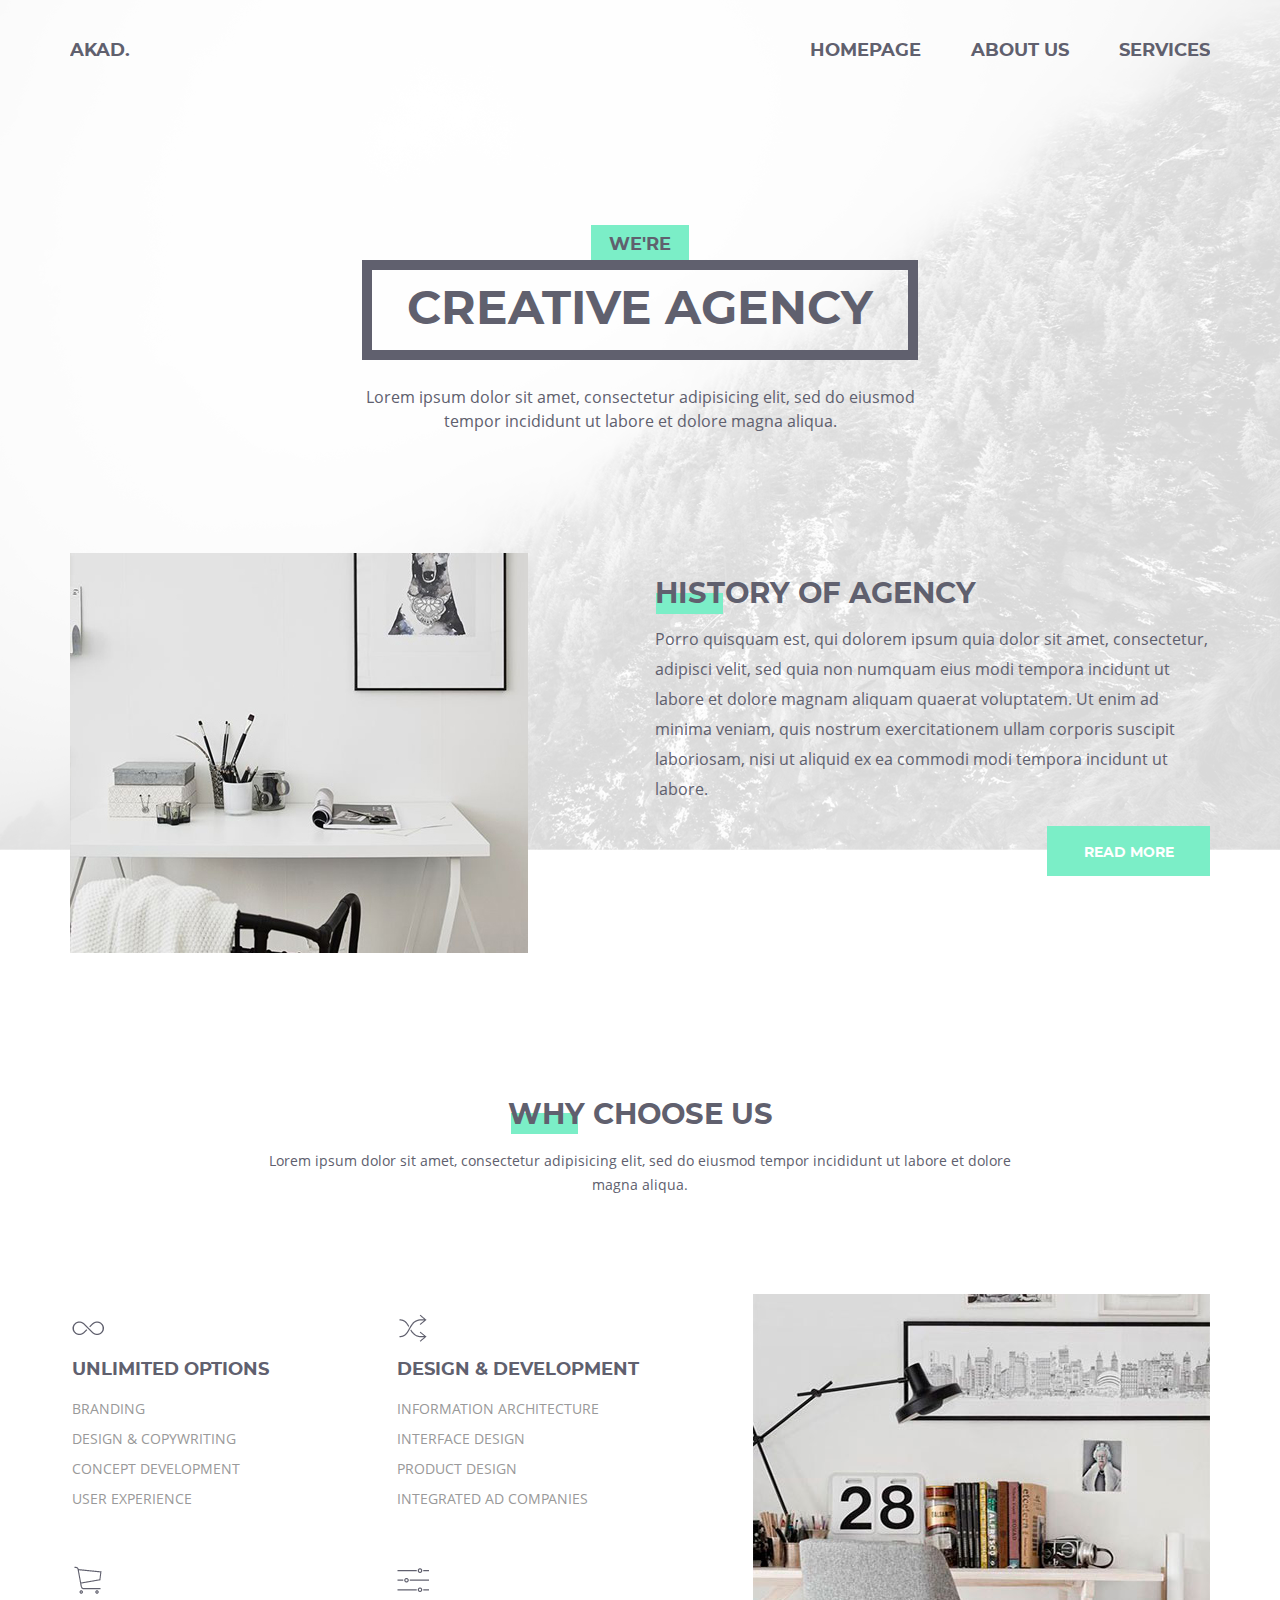
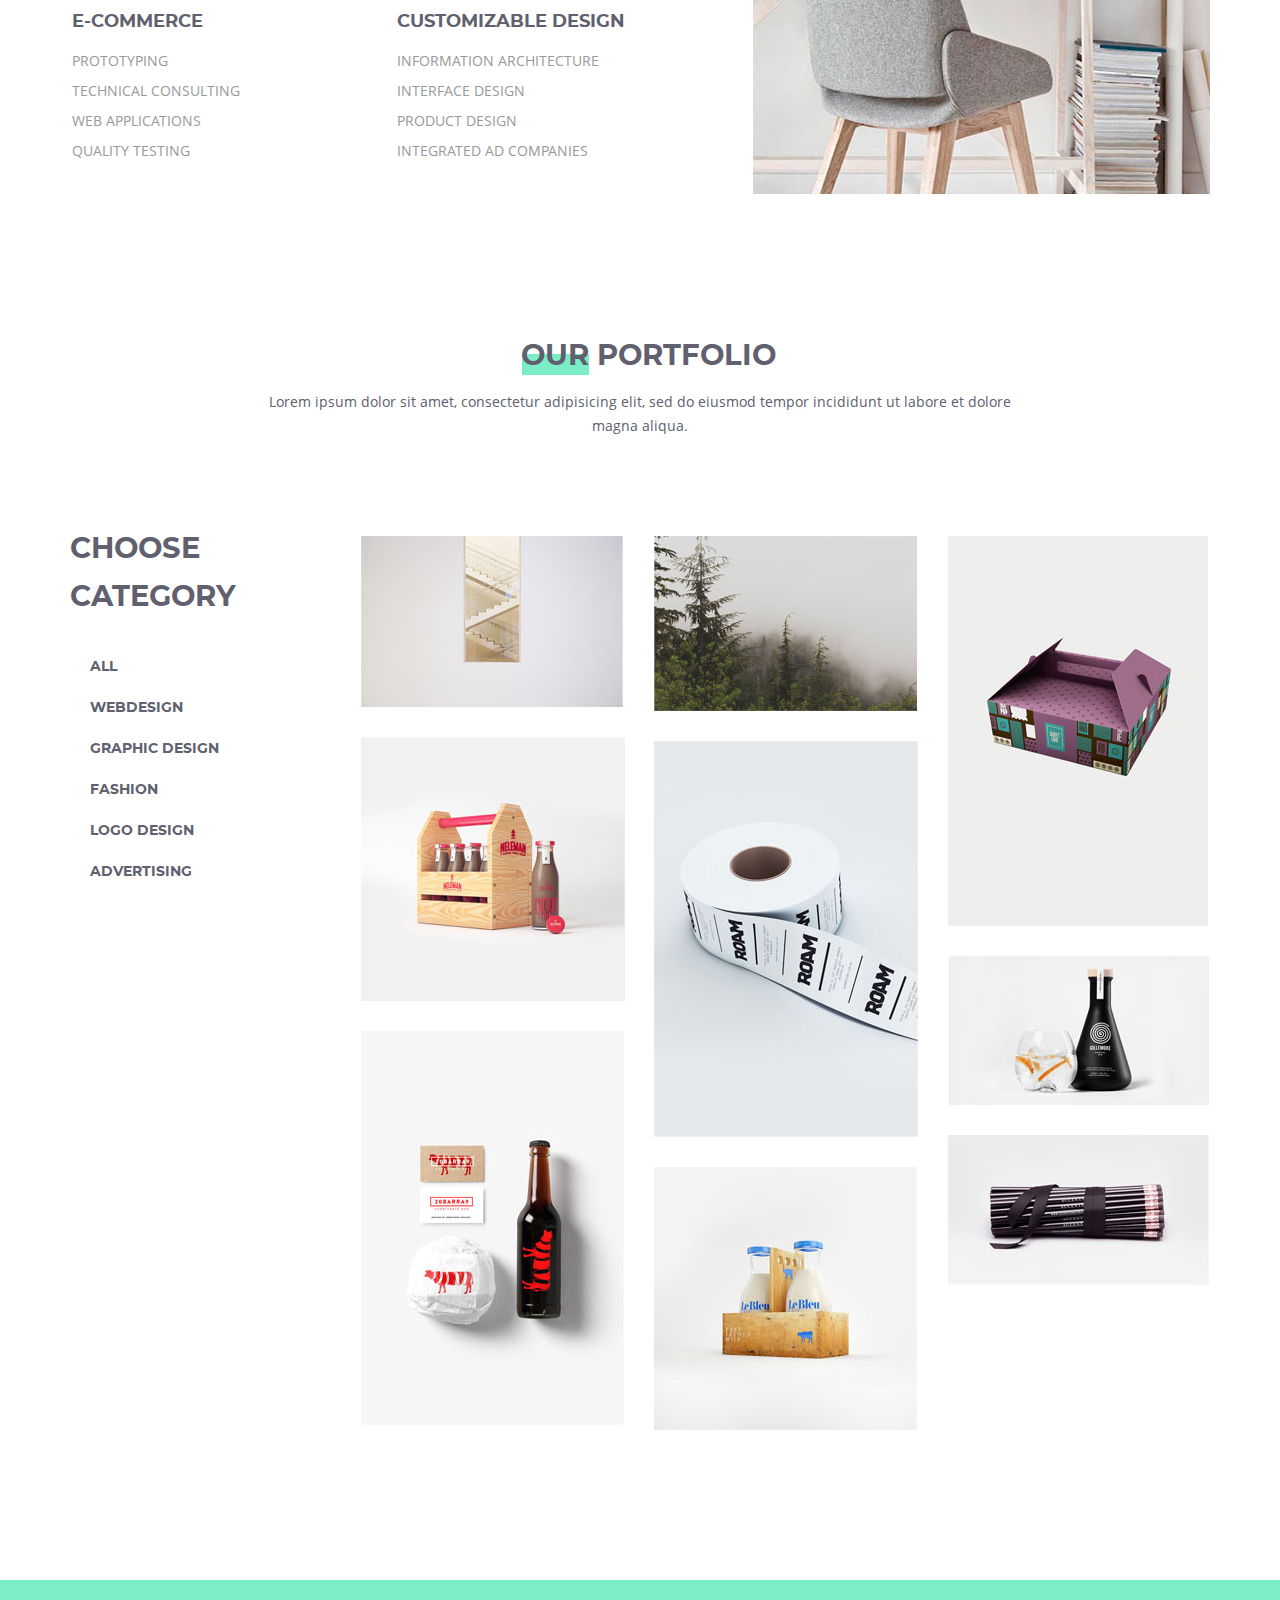
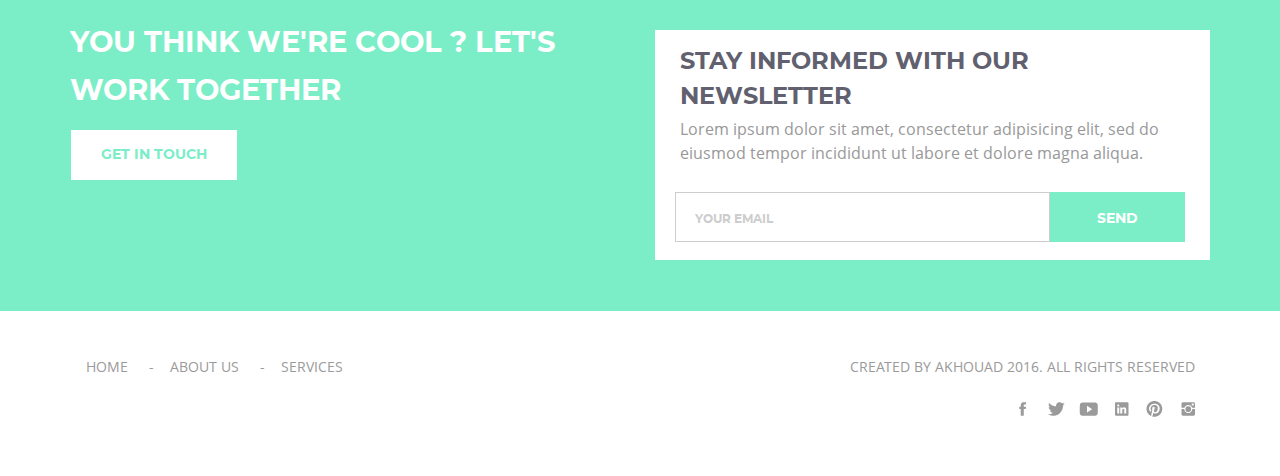
<file: index.html>
<!DOCTYPE html>

<html>
    <head>
        <title>Homepage</title>
        <meta charset="UTF-8">
        <meta name="viewport" content="width=device-width, initial-scale=1.0">
        <link type="text/css" rel="stylesheet" href="css/reset.css"/>
        <link type="text/css" rel="stylesheet" href="css/main.css"/>
    </head>

    <body>

        <!--Header-->
        <header>
            <div class="fixed_width_container">

                <div class="menu">
                    <a href="#">AKAD.</a>
                    <!-- Navigation -->
                    <nav>
                        <ul>
                            <li>
                                <a href="index.html">Homepage</a>
                            </li><!--
                            --><li>
                                <a href="about_us.html">About us</a>
                            </li><!--
                            --><li>
                                <a href="services.html">Services</a>
                            </li>
                        </ul>
                    </nav>
                </div>

                <div class="logo">
                    <p>We're<p>
                    <h1>Creative Agency</h1>
                    <p>Lorem ipsum dolor sit amet, consectetur adipisicing elit, 
                        sed do eiusmod tempor incididunt ut labore et dolore magna aliqua.</p>
                </div>

                <div class="history">
                    <img src="images/homepage_images/header_image.png" alt="Image"/>
                    <div>
                        <h2>History of agency</h2>
                        <p>Porro quisquam est, qui dolorem ipsum quia dolor sit amet, consectetur, 
                            adipisci velit, sed quia non numquam eius modi tempora incidunt ut labore et 
                            dolore magnam aliquam quaerat voluptatem. Ut enim ad minima veniam, quis nostrum 
                            exercitationem ullam corporis suscipit laboriosam, nisi ut aliquid ex ea commodi 
                            modi tempora incidunt ut labore.</p>
                        <a href="#" class="button">Read more</a>
                    </div>
                </div>
            </div>
        </header>

        <!--Main-->
        <main>
            <div class="information">
                <div class="fixed_width_container">
                    <div class="title">
                        <h2>Why choose us</h2>
                        <p>Lorem ipsum dolor sit amet, consectetur adipisicing elit, 
                            sed do eiusmod tempor incididunt ut labore et dolore magna aliqua.</p>
                    </div>

                    <div class="columns">
                        <div class="col1">
                            <div class="block1">
                                <img src="images/homepage_images/img1.png" alt="icon1"/>
                                <h3>unlimited options</h3>
                                <ul>
                                    <li>
                                        <a href="#">Branding</a>
                                    </li><!--
                                    --><li>
                                        <a href="#">Design & Copywriting</a>
                                    </li><!--
                                    --><li>
                                        <a href="#">Concept development</a>
                                    </li><!--
                                    --><li>
                                        <a href="#">User Experience</a>
                                    </li>
                                </ul>
                            </div>
                            <div class="block2">
                                <img src="images/homepage_images/img2.png" alt="icon2"/>
                                <h3>e-commerce</h3>
                                <ul>
                                    <li>
                                        <a href="#">Prototyping</a>
                                    </li><!--
                                    --><li>
                                        <a href="#">Technical Consulting</a>
                                    </li><!--
                                    --><li>
                                        <a href="#">Web applications</a>
                                    </li><!--
                                    --><li>
                                        <a href="#">Quality testing</a>
                                    </li>
                                </ul>
                            </div>
                        </div>

                        <div class="col2">
                            <div class="block3">
                                <img src="images/homepage_images/img3.png" alt="icon3"/>
                                <h3>DESIGN & DEVELOPMENT</h3>
                                <ul>
                                    <li>
                                        <a href="#">Information architecture</a>
                                    </li><!--
                                    --><li>
                                        <a href="#">Interface design</a>
                                    </li><!--
                                    --><li>
                                        <a href="#">Product Design</a>
                                    </li><!--
                                    --><li>
                                        <a href="#">Integrated ad Companies</a>
                                    </li>
                                </ul>
                            </div>
                            <div class="block4">
                                <img src="images/homepage_images/img4.png" alt="icon4"/>
                                <h3>CUSTOMIZABLE DESIGN</h3>
                                <ul>
                                    <li>
                                        <a href="#">Information architecture</a>
                                    </li><!--
                                    --><li>
                                        <a href="#">Interface design</a>
                                    </li><!--
                                    --><li>
                                        <a href="#">Product Design</a>
                                    </li><!--
                                    --><li>
                                        <a href="#">Integrated ad Companies</a>
                                    </li>
                                </ul>
                            </div>
                        </div>

                        <div class="col3">
                            <img src="images/homepage_images/image1.jpg" alt="Image 1"/>
                        </div>
                    </div>
                </div>
            </div>

            <div class="portfolio">
                <div class="fixed_width_container">
                    <div class="title">
                        <h2>our portfolio</h2>
                        <p>Lorem ipsum dolor sit amet, consectetur adipisicing elit, 
                            sed do eiusmod tempor incididunt ut labore et dolore magna aliqua.</p>
                    </div>
                    <div class="columns">
                        <div class="col1">
                            <h2>choose category</h2>
                            <ul>
                                <li>
                                    <a href="#">All</a>
                                </li><!--
                                --><li>
                                    <a href="#">webdesign</a>
                                </li><!--
                                --><li>
                                    <a href="#">graphic design</a>
                                </li><!--
                                --><li>
                                    <a href="#">fashion</a>
                                </li><!--
                                --><li>
                                    <a href="#">logo design</a>
                                </li><!--
                                --><li>
                                    <a href="#">advertising</a>
                                </li>
                            </ul>
                        </div>
                        <div class="col2">
                            <img src="images/homepage_images/portfolio_img1.jpg" alt="Portfolio_image1"/>
                            <img src="images/homepage_images/portfolio_img2.jpg" alt="Portfolio_image2"/>
                            <img src="images/homepage_images/portfolio_img3.jpg" alt="Portfolio_image3"/>
                        </div>
                        <div class="col3">
                            <img src="images/homepage_images/portfolio_img4.jpg" alt="Portfolio_image4"/>
                            <img src="images/homepage_images/portfolio_img5.jpg" alt="Portfolio_image5"/>
                            <img src="images/homepage_images/portfolio_img6.jpg" alt="Portfolio_image6"/>
                        </div>
                        <div class="col4">
                            <img src="images/homepage_images/portfolio_img7.jpg" alt="Portfolio_image7"/>
                            <img src="images/homepage_images/portfolio_img8.jpg" alt="Portfolio_image8"/>
                            <img src="images/homepage_images/portfolio_img9.jpg" alt="Portfolio_image9"/>
                        </div>
                    </div>
                </div>
            </div>

            <div class="subscription">
                <div class="fixed_width_container">
                    <div class="columns">
                        <div class="col1">
                            <h2>YOU THINK WE'RE COOL ? LET'S WORK TOGETHER</h2>
                            <a href="#">get in touch</a>
                        </div>

                        <div class="col2">
                            <div class="subscription_field">
                                <h3>STAY INFORMED WITH OUR NEWSLETTER</h3>
                                <p>Lorem ipsum dolor sit amet, consectetur
                                    adipisicing elit, sed do eiusmod tempor incididunt ut labore et dolore magna aliqua.</p>

                                <form>
                                    <input type="email" name="email" id="email" class="email" placeholder="YOUR EMAIL"/>
                                    <input type="submit" name="submit" id="submit" class="submit" value="SEND"/>
                                </form>
                            </div>
                        </div>
                    </div>
                </div>
            </div>
        </main>

        <footer>
            <div class="fixed_width_container">
                <div class="columns">
                    <div class="col1">
                        <ul>
                            <li>
                                <a href="index.html">Home</a>
                            </li><!--
                            --><li>-</li><!--
                            --><li>
                                <a href="about_us.html">About us</a>
                            </li><!--
                            --><li>-</li><!--
                            --><li>
                                <a href="services.html">Services</a>
                            </li>
                        </ul>
                    </div>

                    <div class="col2">
                        <p>Created by akhouad 2016. All Rights Reserved</p>

                        <ul>
                            <li>
                                <a href="#" class="facebook"><!-- --></a>
                            </li><!--
                            --><li>
                                <a href="#" class="twitter"><!-- --></a>
                            </li><!--
                            --><li>
                                <a href="#" class="youtube"><!-- --></a>
                            </li><!--
                            --><li>
                                <a href="#" class="linkedin"><!-- --></a>
                            </li><!--
                            --><li>
                                <a href="#" class="pinterest"><!-- --></a>
                            </li><!--
                            --><li>
                                <a href="#" class="instagram"><!-- --></a>
                            </li>                            
                        </ul>
                    </div>
                </div>
            </div>
        </footer>
    </body>
</html>
</file>
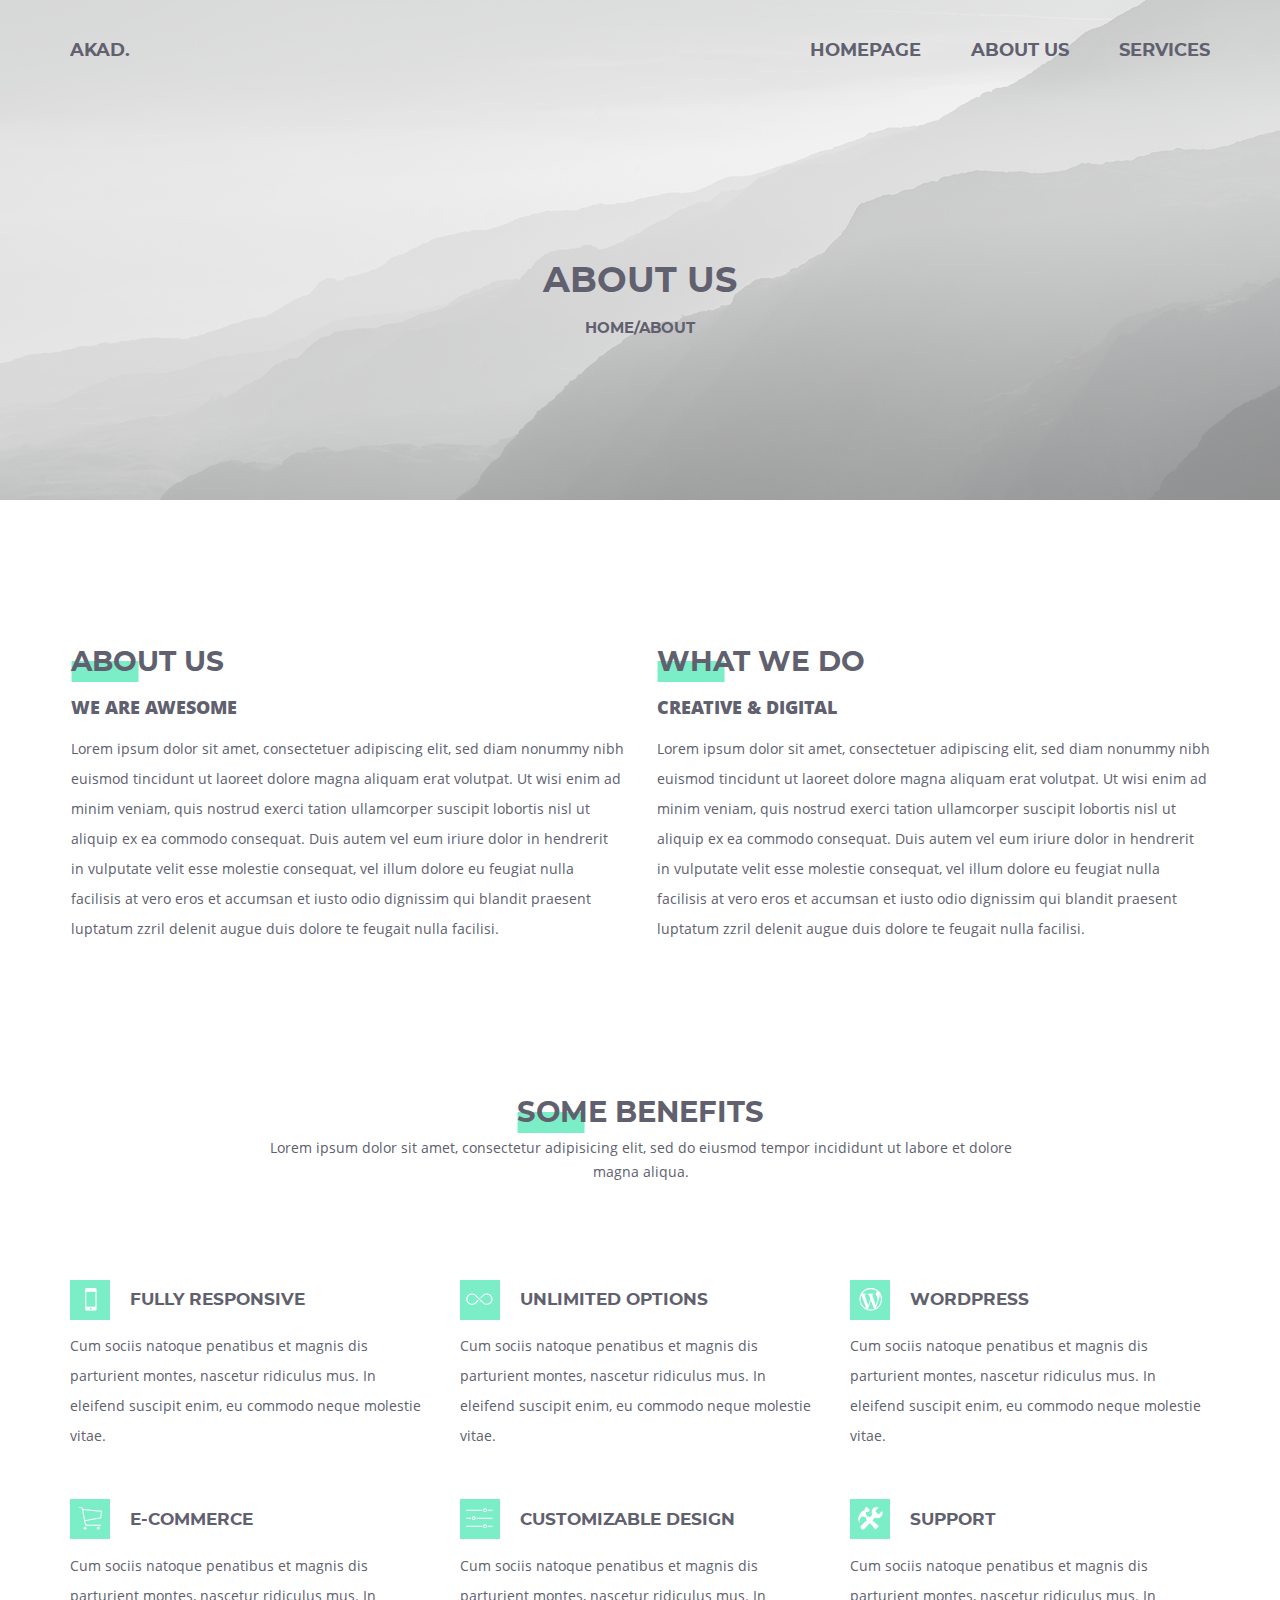
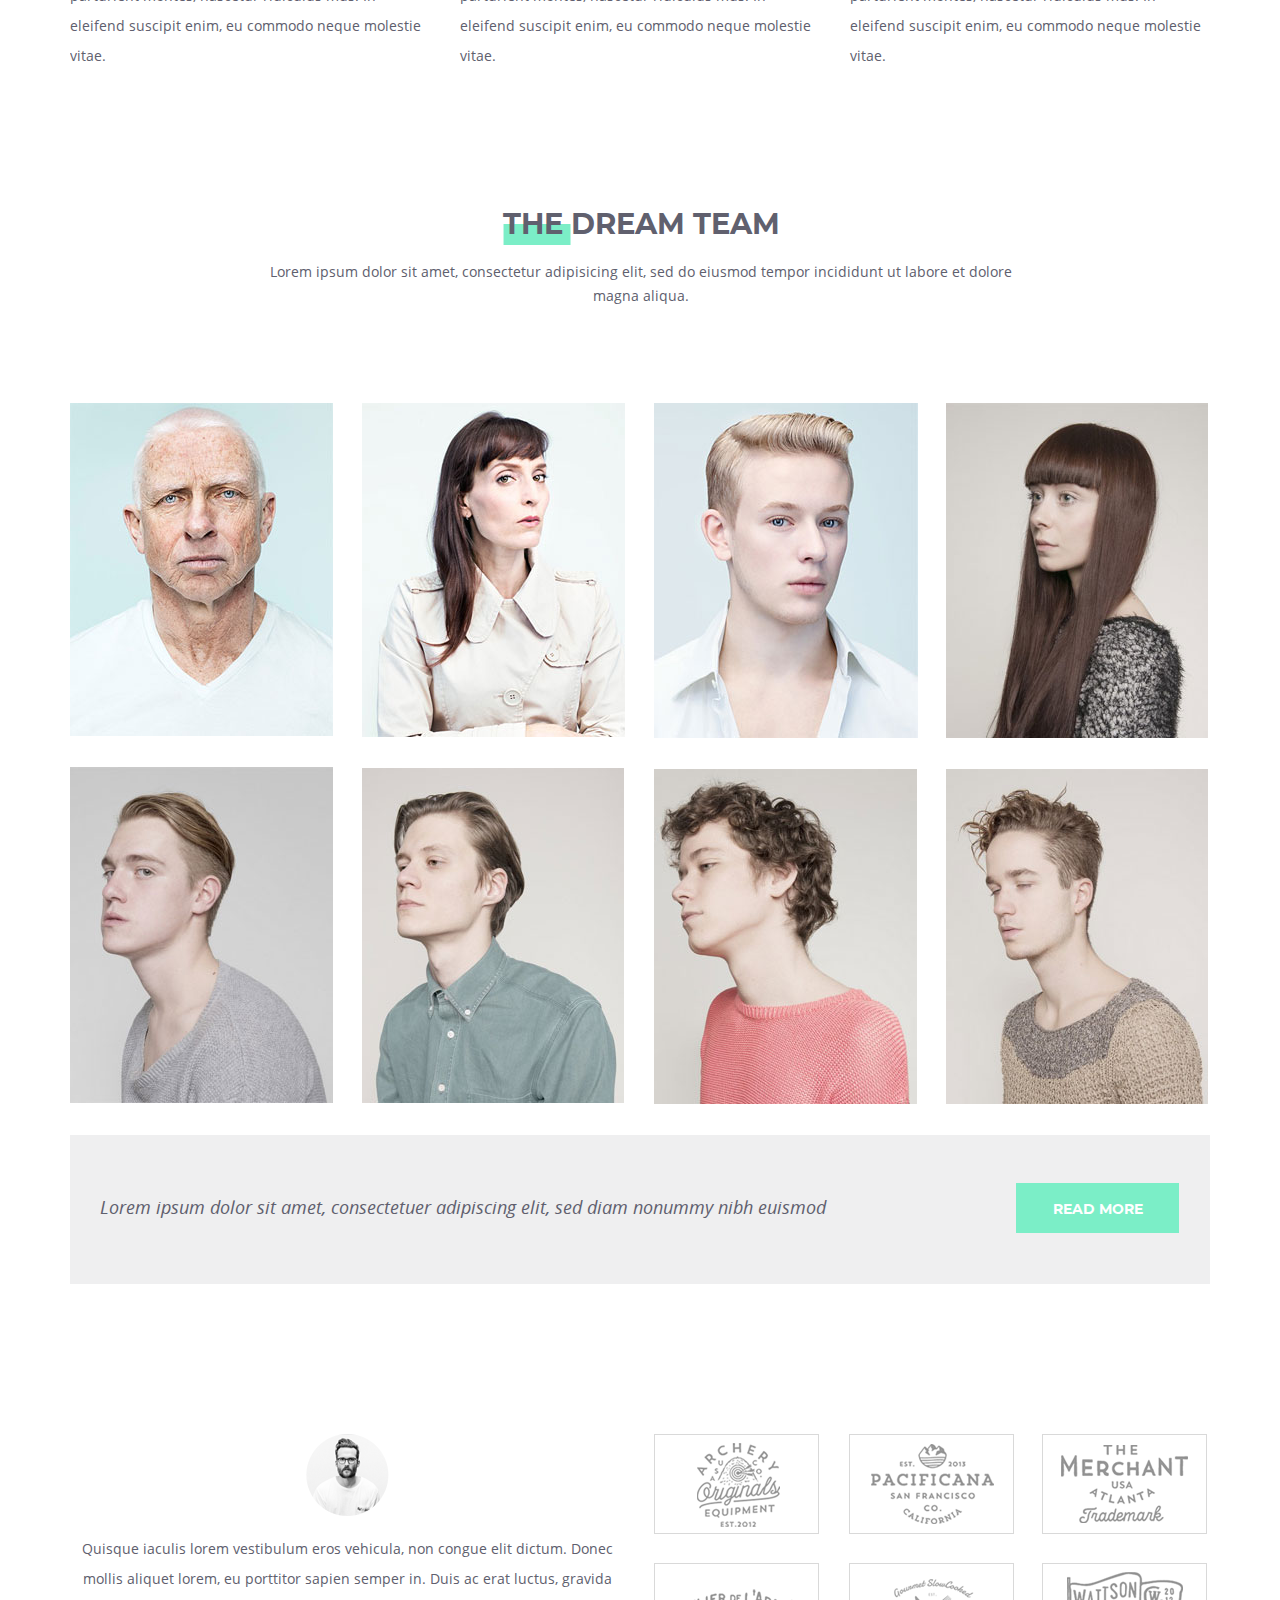
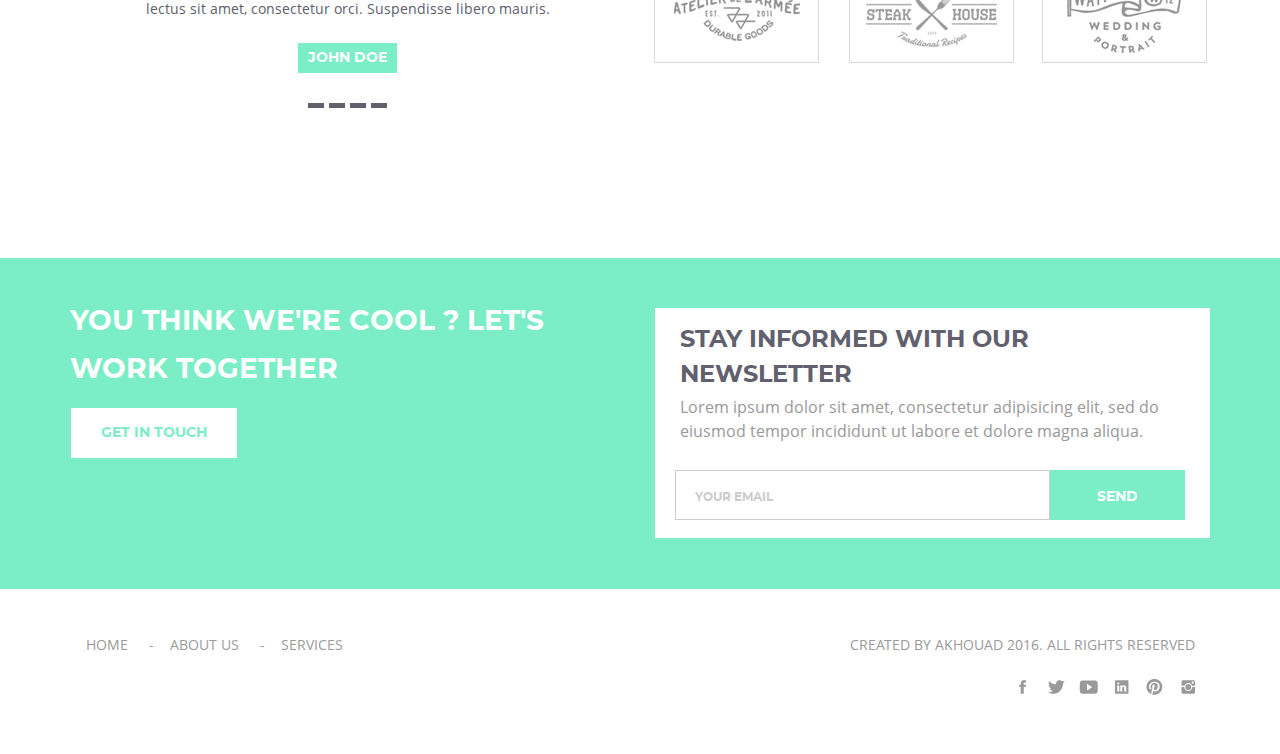
<file: about_us.html>
<!DOCTYPE html>

<html>
    <head>
        <title>About us</title>
        <meta charset="UTF-8">
        <meta name="viewport" content="width=device-width, initial-scale=1.0">
        <link type="text/css" rel="stylesheet" href="css/reset.css"/>
         <link type="text/css" rel="stylesheet" href="css/main.css"/>
        <link type="text/css" rel="stylesheet" href="css/about_us.css"/>
    </head>
    <body>
        <header>
            <div class="fixed_width_container">
                <div class="menu">
                    <a href="#">AKAD.</a>
                    <!-- Navigation -->
                    <nav>
                        <ul>
                            <li>
                                <a href="index.html">Homepage</a>
                            </li><!--
                            --><li>
                                <a href="about_us.html">About us</a>
                            </li><!--
                            --><li>
                                <a href="services.html">Services</a>
                            </li>
                        </ul>
                    </nav>
                </div>

                <div class="title">
                    <h1>About us</h1>
                    <p>Home/about</p>
                </div>
            </div>
        </header>

        <main>
            <div class="about">
                <div class="fixed_width_container">
                    <div class="columns">
                        <div class="col1">
                            <h2>about us</h2>
                            <h3>We are awesome</h3>
                            <p>Lorem ipsum dolor sit amet, consectetuer adipiscing elit, sed diam
                                nonummy nibh euismod tincidunt ut laoreet dolore magna aliquam erat
                                volutpat. Ut wisi enim ad minim veniam, quis nostrud exerci tation
                                ullamcorper suscipit lobortis nisl ut aliquip ex ea commodo consequat.
                                Duis autem vel eum iriure dolor in hendrerit in vulputate velit esse
                                molestie consequat, vel illum dolore eu feugiat nulla facilisis at
                                vero eros et accumsan et iusto odio dignissim qui blandit praesent
                                luptatum zzril delenit augue duis dolore te feugait nulla facilisi.</p>
                        </div>

                        <div class="col2">
                            <h2>What We Do</h2>
                            <h3>Creative & Digital</h3>
                            <p>Lorem ipsum dolor sit amet, consectetuer adipiscing elit, sed diam
                                nonummy nibh euismod tincidunt ut laoreet dolore magna aliquam erat
                                volutpat. Ut wisi enim ad minim veniam, quis nostrud exerci tation
                                ullamcorper suscipit lobortis nisl ut aliquip ex ea commodo consequat.
                                Duis autem vel eum iriure dolor in hendrerit in vulputate velit esse
                                molestie consequat, vel illum dolore eu feugiat nulla facilisis at
                                vero eros et accumsan et iusto odio dignissim qui blandit praesent
                                luptatum zzril delenit augue duis dolore te feugait nulla facilisi.</p>
                        </div>
                    </div>
                </div>
            </div>

            <div class="benefits">
                <div class="fixed_width_container">
                    <div class="title">
                        <h2>some benefits</h2>
                        <p>Lorem ipsum dolor sit amet, consectetur adipisicing elit, sed do eiusmod
                            tempor incididunt ut labore et dolore magna aliqua.</p>
                    </div>
                    <div class="columns">
                        <div class="col1">
                            <div class="block1">
                                <div class="name">
                                    <img src="images/about_images/block1_icon.png" alt="Icon 1"/>
                                    <h4>FULLY RESPONSIVE</h4>
                                </div>
                                <p>Cum sociis natoque penatibus et magnis dis parturient montes,
                                    nascetur ridiculus mus. In eleifend suscipit enim, eu commodo
                                    neque molestie vitae.</p>
                            </div>
                            <div class="block2">
                                <div class="name">
                                    <img src="images/about_images/block2_icon.png" alt="Icon 2"/>
                                    <h4>e-commerce </h4>
                                </div>
                                <p>Cum sociis natoque penatibus et magnis dis parturient montes,
                                    nascetur ridiculus mus. In eleifend suscipit enim, eu commodo
                                    neque molestie vitae.</p>
                            </div>
                        </div>
                        <div class="col2">
                            <div class="block3">
                                <div class="name">
                                    <img src="images/about_images/block3_icon.png" alt="Icon 3"/>
                                    <h4>UNLIMITED OPTIONS</h4>
                                </div>
                                <p>Cum sociis natoque penatibus et magnis dis parturient montes,
                                    nascetur ridiculus mus. In eleifend suscipit enim, eu commodo
                                    neque molestie vitae.</p>
                            </div>
                            <div class="block4">
                                <div class="name">
                                    <img src="images/about_images/block4_icon.png" alt="Icon 4"/>
                                    <h4>CUSTOMIZABLE DESIGN</h4>
                                </div>
                                <p>Cum sociis natoque penatibus et magnis dis parturient montes,
                                    nascetur ridiculus mus. In eleifend suscipit enim, eu commodo
                                    neque molestie vitae.</p>
                            </div>
                        </div>
                        <div class="col3">
                            <div class="block5">
                                <div class="name">
                                    <img src="images/about_images/block5_icon.png" alt="Icon 5"/>
                                    <h4>WORDPRESS</h4>
                                </div>
                                <p>Cum sociis natoque penatibus et magnis dis parturient montes,
                                    nascetur ridiculus mus. In eleifend suscipit enim, eu commodo
                                    neque molestie vitae.</p>
                            </div>
                            <div class="block6">
                                <div class="name">
                                    <img src="images/about_images/block6_icon.png" alt="Icon 6"/>
                                    <h4>SUPPORT</h4>
                                </div>
                                <p>Cum sociis natoque penatibus et magnis dis parturient montes,
                                    nascetur ridiculus mus. In eleifend suscipit enim, eu commodo
                                    neque molestie vitae.</p>
                            </div>
                        </div>
                    </div>
                </div>
            </div>

            <div class="team">
                <div class="fixed_width_container">
                    <div class="title">
                        <h2>THE DREAM TEAM</h2>
                        <p>Lorem ipsum dolor sit amet, consectetur adipisicing elit,
                            sed do eiusmod tempor incididunt ut labore et dolore magna aliqua.</p>
                    </div>

                    <div class="columns">
                        <div>
                            <img src="images/about_images/photo1.jpg" alt="Photo 1"/>
                            <img src="images/about_images/photo2.jpg" alt="Photo 2"/>
                        </div>
                        <div>
                            <img src="images/about_images/photo3.jpg" alt="Photo 3"/>
                            <img src="images/about_images/photo4.jpg" alt="Photo 4"/>                            
                        </div>
                        <div>
                            <img src="images/about_images/photo5.jpg" alt="Photo 5"/>
                            <img src="images/about_images/photo6.jpg" alt="Photo 6"/>

                        </div>
                        <div>
                            <img src="images/about_images/photo7.jpg" alt="Photo 7"/>
                            <img src="images/about_images/photo8.jpg" alt="Photo 8"/>
                        </div>
                    </div>

                    <div class="line">
                        <p>Lorem ipsum dolor sit amet, consectetuer adipiscing elit, sed diam nonummy nibh
                            euismod</p>
                        <a href="#" class="button">read more</a>
                    </div>
                </div>
            </div>

            <div class="comments">
                <div class="fixed_width_container">
                    <div class="columns">
                        <div class="col1">
                            <img src="images/about_images/person_icon.png" alt="Person 1"/>
                            <p>Quisque iaculis lorem vestibulum eros vehicula, non congue elit dictum.
                                Donec mollis aliquet lorem, eu porttitor sapien semper in. Duis ac erat
                                luctus, gravida lectus sit amet, consectetur orci. Suspendisse libero
                                mauris.</p>
                            <a href="#" class="button">john doe</a>

                            <ul>
                                <li>
                                    <a href="#"><!-- --></a>
                                </li><!--
                                --><li>
                                    <a href="#"><!-- --></a>
                                </li><!--
                                --><li>
                                    <a href="#"><!-- --></a>
                                </li><!--
                                --><li>
                                    <a href="#"><!-- --></a>
                                </li>
                            </ul>
                        </div>
                        <div class="col2">
                            <div class="columns1">
                                <div class="col1">
                                    <a href="#"><img src="images/about_images/about_logo1.png" alt="Logo1"/></a>
                                    <a href="#"><img src="images/about_images/about_logo2.png" alt="Logo2"/></a>
                                </div>
                                <div class="col2">
                                    <a href="#"><img src="images/about_images/about_logo3.png" alt="Logo3"/></a>
                                    <a href="#"><img src="images/about_images/about_logo4.png" alt="Logo4"/></a>
                                </div>
                                <div class="col3">
                                    <a href="#"><img src="images/about_images/about_logo5.png" alt="Logo5"/></a>
                                    <a href="#"><img src="images/about_images/about_logo6.png" alt="Logo6"/></a>
                                </div>
                            </div>
                        </div>
                    </div>
                </div>
            </div>


            <div class="subscription">
                <div class="fixed_width_container">
                    <div class="columns">
                        <div class="col1">
                            <h2>YOU THINK WE'RE COOL ? LET'S WORK TOGETHER</h2>
                            <a href="#">get in touch</a>
                        </div>

                        <div class="col2">
                            <div class="subscription_field">
                                <h3>STAY INFORMED WITH OUR NEWSLETTER</h3>
                                <p>Lorem ipsum dolor sit amet, consectetur
                                    adipisicing elit, sed do eiusmod tempor incididunt ut labore et dolore magna aliqua.</p>

                                <form>
                                    <input type="email" name="email" id="email" class="email" placeholder="YOUR EMAIL"/>
                                    <input type="submit" name="submit" id="submit" class="submit" value="SEND"/>
                                </form>
                            </div>
                        </div>
                    </div>
                </div>
            </div>
        </main>

        <footer>
            <div class="fixed_width_container">
                <div class="columns">
                    <div class="col1">
                        <ul>
                            <li>
                                <a href="index.html">Home</a>
                            </li><!--
                            --><li>-</li><!--
                            --><li>
                                <a href="about_us.html">About us</a>
                            </li><!--
                            --><li>-</li><!--
                            --><li>
                                <a href="services.html">Services</a>
                            </li>
                        </ul>
                    </div>

                    <div class="col2">
                        <p>Created by akhouad 2016. All Rights Reserved</p>

                        <ul>
                            <li>
                                <a href="#" class="facebook"><!-- --></a>
                            </li><!--
                            --><li>
                                <a href="#" class="twitter"><!-- --></a>
                            </li><!--
                            --><li>
                                <a href="#" class="youtube"><!-- --></a>
                            </li><!--
                            --><li>
                                <a href="#" class="linkedin"><!-- --></a>
                            </li><!--
                            --><li>
                                <a href="#" class="pinterest"><!-- --></a>
                            </li><!--
                            --><li>
                                <a href="#" class="instagram"><!-- --></a>
                            </li>                            
                        </ul>
                    </div>
                </div>
            </div>
        </footer>
    </body>
</html>
</file>
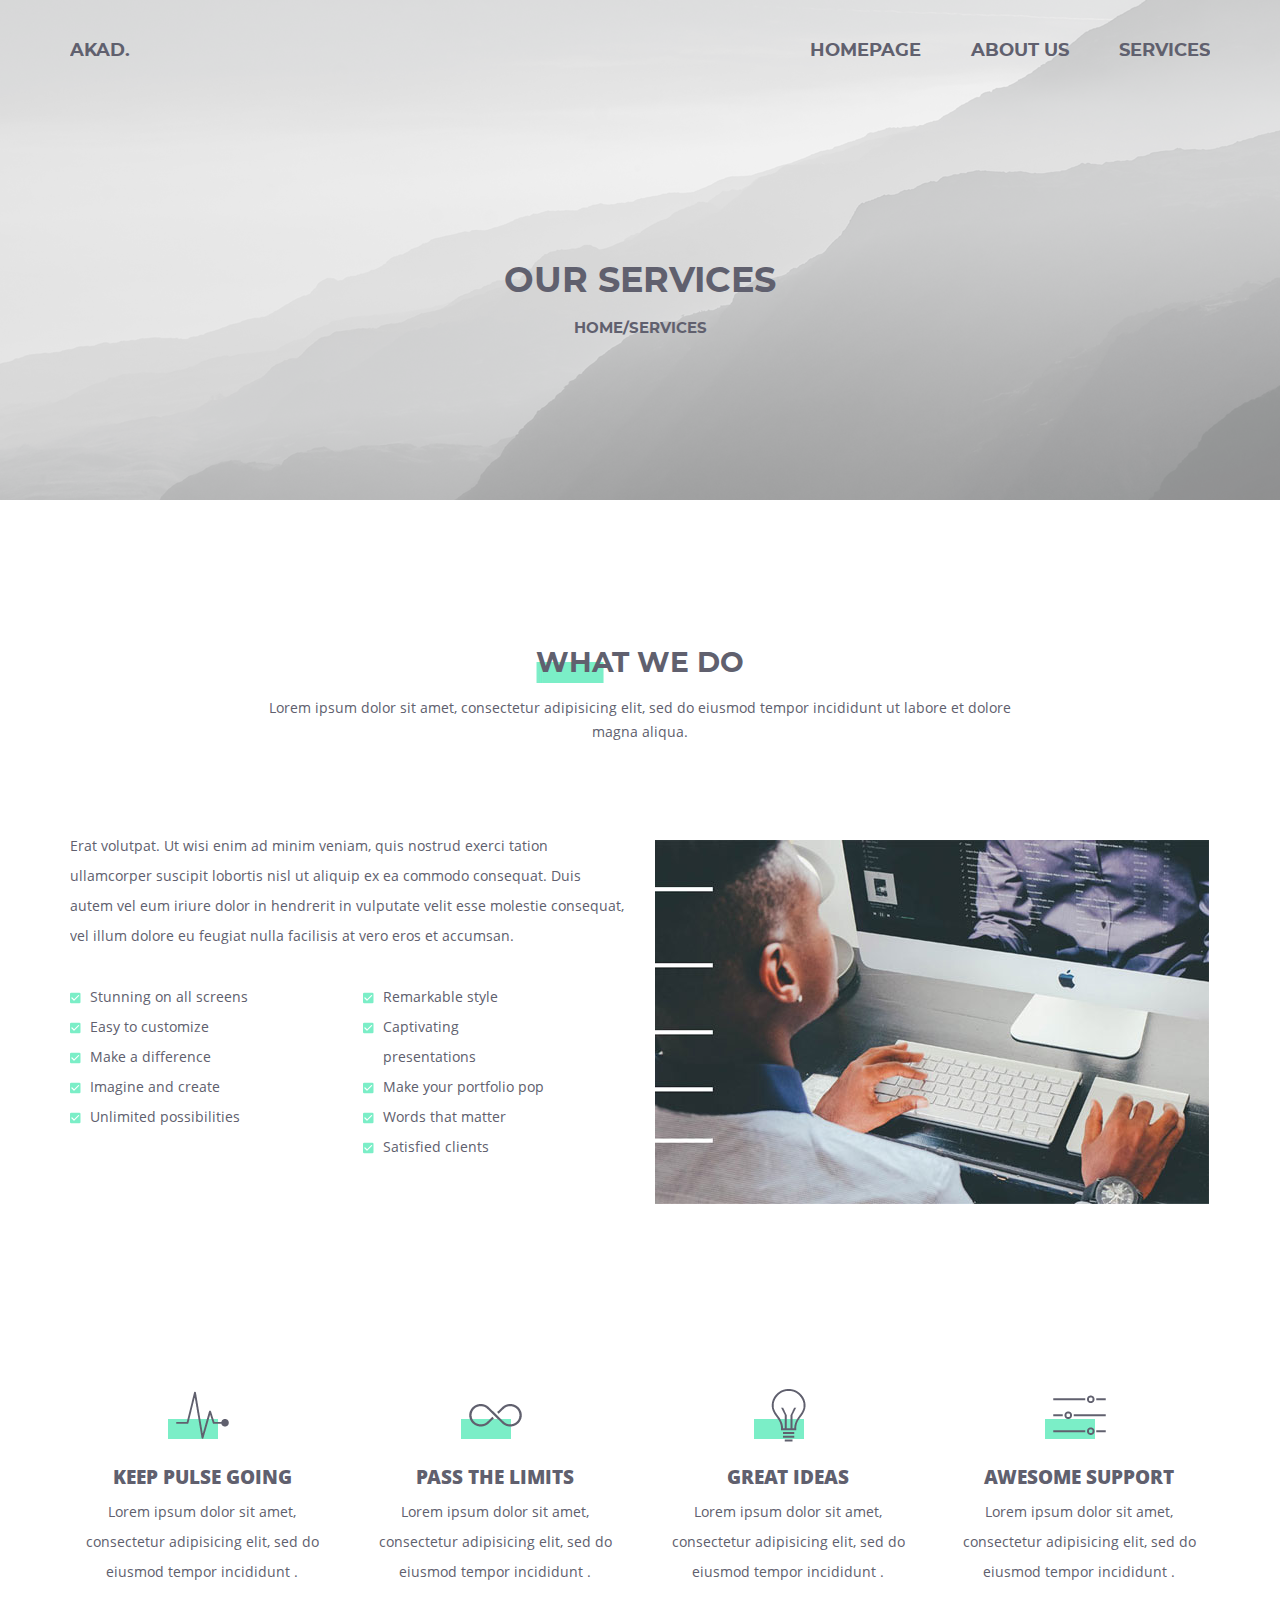
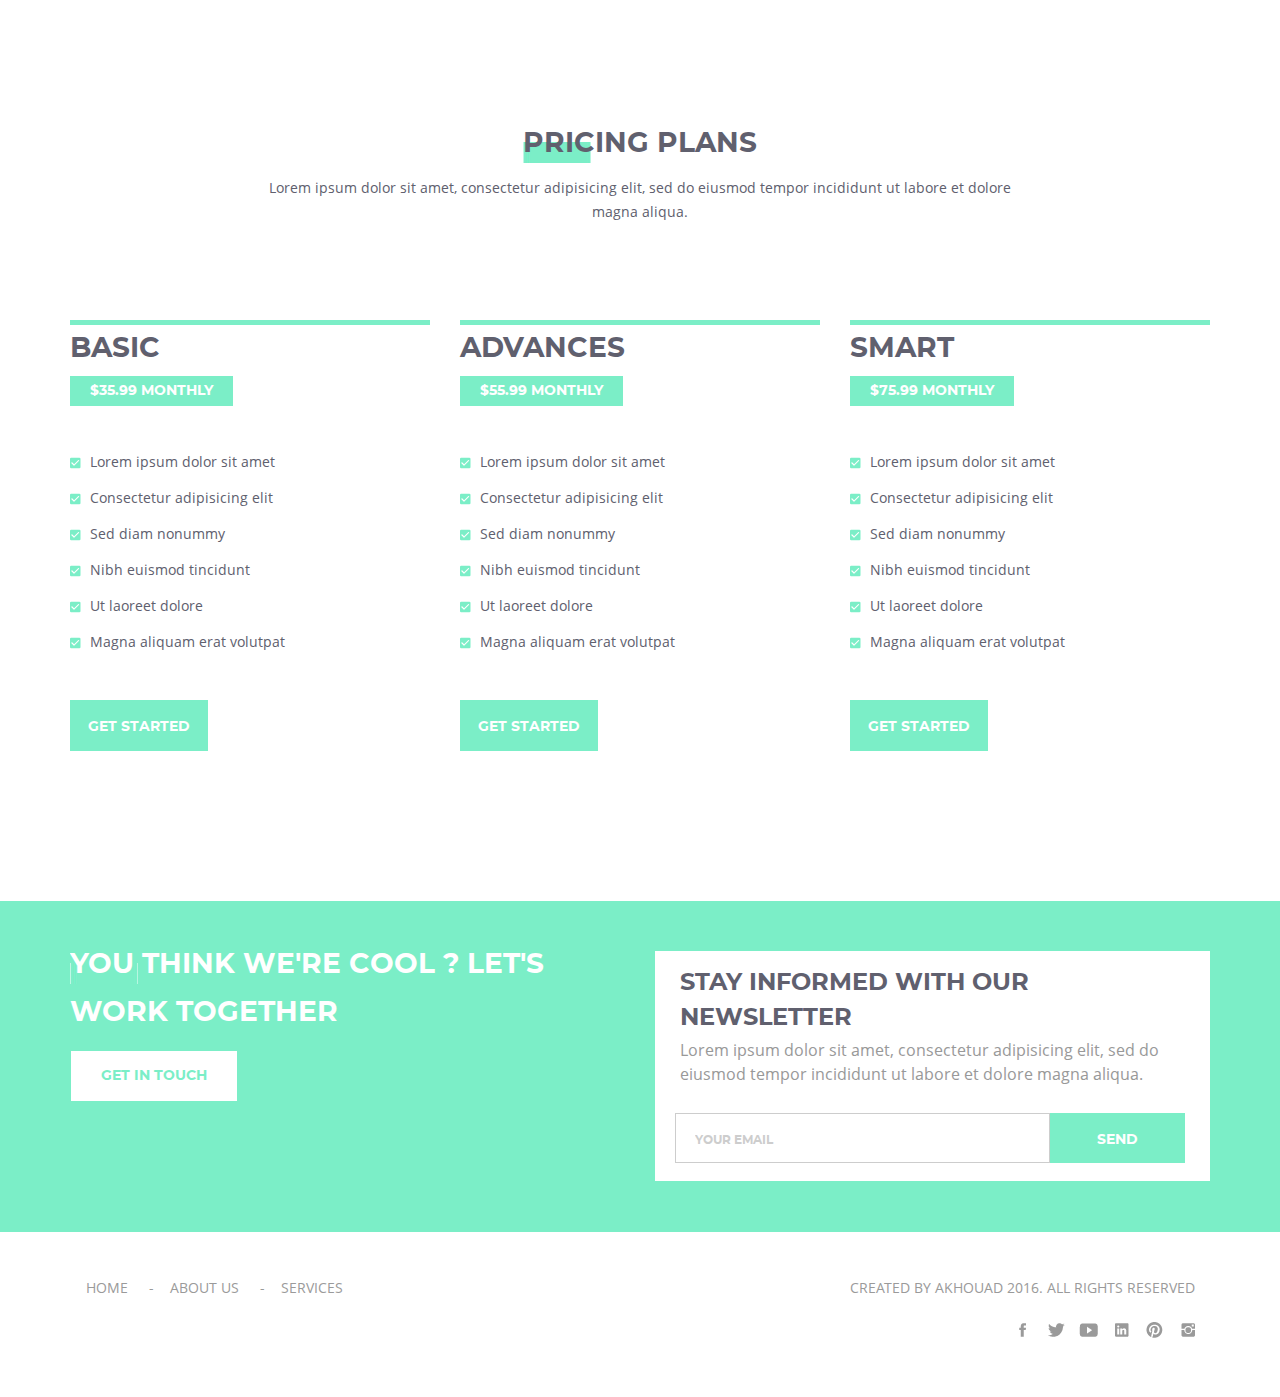
<file: services.html>
<!DOCTYPE html>

<html>
    <head>
        <title>Services</title>
        <meta charset="UTF-8">
        <meta name="viewport" content="width=device-width, initial-scale=1.0">
        <link type="text/css" rel="stylesheet" href="css/reset.css"/>
         <link type="text/css" rel="stylesheet" href="css/main.css"/>
        <link type="text/css" rel="stylesheet" href="css/services.css"/>
    </head>
    <body>
        <header>
            <div class="fixed_width_container">
                <div class="menu">
                    <a href="#">AKAD.</a>
                    <!-- Navigation -->
                    <nav>
                        <ul>
                            <li>
                                <a href="index.html">Homepage</a>
                            </li><!--
                            --><li>
                                <a href="about_us.html">About us</a>
                            </li><!--
                            --><li>
                                <a href="services.html">Services</a>
                            </li>
                        </ul>
                    </nav>
                </div>

                <div class="title">
                    <h1>OUR Services</h1>
                    <p>Home/services</p>
                </div>
            </div>
        </header>

        <main>
            <div class="employment">
                <div class="fixed_width_container">
                    <div class="title">
                        <h2>What we do</h2>
                        <p>Lorem ipsum dolor sit amet, consectetur adipisicing elit, sed do eiusmod
                            tempor incididunt ut labore et dolore magna aliqua.</p>
                    </div>

                    <div class="columns">
                        <div class="col1">
                            <p>Erat volutpat. Ut wisi enim ad minim veniam, quis nostrud exerci tation
                                ullamcorper suscipit lobortis nisl ut aliquip ex ea commodo consequat.
                                Duis autem vel eum iriure dolor in hendrerit in vulputate velit esse
                                molestie consequat, vel illum dolore eu feugiat nulla facilisis at vero
                                eros et accumsan.</p>

                            <div class="list">
                                <div class="list1">
                                    <ul>
                                        <li>Stunning on all screens</li>
                                        <li>Easy to customize</li>
                                        <li>Make a difference</li>
                                        <li>Imagine and create</li>
                                        <li>Unlimited possibilities</li>
                                    </ul>
                                </div>
                                <div class="list2">
                                    <ul>
                                        <li>Remarkable style</li>
                                        <li>Captivating presentations</li>
                                        <li>Make your portfolio pop</li>
                                        <li>Words that matter</li>
                                        <li>Satisfied clients</li>
                                    </ul>
                                </div>
                            </div>

                        </div>
                        <div class="col2">
                            <img src="images/services_images/services_image.jpg" alt="Image 1"/>
                        </div>
                    </div>

                    <div class="blocks">
                        <div>
                            <img src="images/services_images/icon1.png" alt="Icon 1"/>
                            <h3>KEEP PULSE GOING</h3>
                            <p>Lorem ipsum dolor sit amet, consectetur adipisicing elit, sed do
                                eiusmod tempor incididunt .</p>
                        </div>
                        <div>
                            <img src="images/services_images/icon2.png" alt="Icon 2"/>
                            <h3>PASS THE LIMITS</h3>
                            <p>Lorem ipsum dolor sit amet, consectetur adipisicing elit, sed do
                                eiusmod tempor incididunt .</p>
                        </div>
                        <div>
                            <img src="images/services_images/icon3.png" alt="Icon 3"/>
                            <h3>GREAT IDEAS</h3>
                            <p>Lorem ipsum dolor sit amet, consectetur adipisicing elit, sed do
                                eiusmod tempor incididunt .</p>
                        </div>
                        <div>
                            <img src="images/services_images/icon4.png" alt="Icon 4"/>
                            <h3>AWESOME SUPPORT</h3>
                            <p>Lorem ipsum dolor sit amet, consectetur adipisicing elit, sed do
                                eiusmod tempor incididunt .</p>
                        </div>
                    </div>
                </div>
            </div>

            <div class="plans">
                <div class="fixed_width_container">
                    <div class="title">
                        <h2>pricing plans</h2>
                        <p>Lorem ipsum dolor sit amet, consectetur adipisicing elit, sed do eiusmod
                            tempor incididunt ut labore et dolore magna aliqua.</p>
                    </div>

                    <div class="blocks clearfix">
                        <div class="pricing_plan">
                            <h2>Basic</h2>
                            <p class="price">$35.99 monthly</p>
                            <ul>
                                <li>Lorem ipsum dolor sit amet</li>
                                <li>Consectetur adipisicing elit</li>
                                <li>Sed diam nonummy</li>
                                <li>Nibh euismod tincidunt</li>
                                <li>Ut laoreet dolore</li>
                                <li>Magna aliquam erat volutpat</li>
                            </ul>

                            <a href="#" class="button">get started</a>
                        </div>
                        <div class="pricing_plan">
                            <h2>Advances</h2>
                            <p class="price">$55.99 monthly</p>
                            <ul>
                                <li>Lorem ipsum dolor sit amet</li>
                                <li>Consectetur adipisicing elit</li>
                                <li>Sed diam nonummy</li>
                                <li>Nibh euismod tincidunt</li>
                                <li>Ut laoreet dolore</li>
                                <li>Magna aliquam erat volutpat</li>
                            </ul>

                            <a href="#" class="button">get started</a>
                        </div>
                        <div class="pricing_plan">
                            <h2>Smart</h2>
                            <p class="price">$75.99 monthly</p>
                            <ul>
                                <li>Lorem ipsum dolor sit amet</li>
                                <li>Consectetur adipisicing elit</li>
                                <li>Sed diam nonummy</li>
                                <li>Nibh euismod tincidunt</li>
                                <li>Ut laoreet dolore</li>
                                <li>Magna aliquam erat volutpat</li>
                            </ul>

                            <a href="#" class="button">get started</a>
                        </div>
                    </div>
                </div>
            </div>

            <div class="subscription">
                <div class="fixed_width_container">
                    <div class="columns">
                        <div class="col1">
                            <h2>YOU THINK WE'RE COOL ? LET'S WORK TOGETHER</h2>
                            <a href="#">get in touch</a>
                        </div>

                        <div class="col2">
                            <div class="subscription_field">
                                <h3>STAY INFORMED WITH OUR NEWSLETTER</h3>
                                <p>Lorem ipsum dolor sit amet, consectetur
                                    adipisicing elit, sed do eiusmod tempor incididunt ut labore et dolore magna aliqua.</p>

                                <form>
                                    <input type="email" name="email" id="email" class="email" placeholder="YOUR EMAIL"/>
                                    <input type="submit" name="submit" id="submit" class="submit" value="SEND"/>
                                </form>
                            </div>
                        </div>
                    </div>
                </div>
            </div>
        </main>

        <footer>
            <div class="fixed_width_container">
                <div class="columns">
                    <div class="col1">
                        <ul>
                            <li>
                                <a href="index.html">Home</a>
                            </li><!--
                            --><li>-</li><!--
                            --><li>
                                <a href="about_us.html">About us</a>
                            </li><!--
                            --><li>-</li><!--
                            --><li>
                                <a href="services.html">Services</a>
                            </li>
                        </ul>
                    </div>

                    <div class="col2">
                        <p>Created by akhouad 2016. All Rights Reserved</p>

                        <ul>
                            <li>
                                <a href="#" class="facebook"><!-- --></a>
                            </li><!--
                            --><li>
                                <a href="#" class="twitter"><!-- --></a>
                            </li><!--
                            --><li>
                                <a href="#" class="youtube"><!-- --></a>
                            </li><!--
                            --><li>
                                <a href="#" class="linkedin"><!-- --></a>
                            </li><!--
                            --><li>
                                <a href="#" class="pinterest"><!-- --></a>
                            </li><!--
                            --><li>
                                <a href="#" class="instagram"><!-- --></a>
                            </li>                            
                        </ul>
                    </div>
                </div>
            </div>
        </footer>
    </body>
</html>
</file>
<file: css/main.css>
@charset "utf-8";

@font-face {
    font-family: 'montserratbold';
    src: url('../fonts/montserrat-bold-webfont.eot');
    src: url('../fonts/montserrat-bold-webfont.eot?#iefix') format('embedded-opentype'),
        url('../fonts/montserrat-bold-webfont.woff2') format('woff2'),
        url('../fonts/montserrat-bold-webfont.woff') format('woff'),
        url('../fonts/montserrat-bold-webfont.ttf') format('truetype');
    font-weight: normal;
    font-style: normal;
}



@font-face {
    font-family: 'ioniconsmedium';
    src: url('../fonts/ionicons-webfont.eot');
    src: url('../fonts/ionicons-webfont.eot?#iefix') format('embedded-opentype'),
        url('../fonts/ionicons-webfont.woff2') format('woff2'),
        url('../fonts/ionicons-webfont.woff') format('woff'),
        url('../fonts/ionicons-webfont.ttf') format('truetype');
    font-weight: normal;
    font-style: normal;
}

@font-face {
    font-family: 'open_sansregular';
    src: url('../fonts/opensans-regular-webfont.eot');
    src: url('../fonts/opensans-regular-webfont.eot?#iefix') format('embedded-opentype'),
        url('../fonts/opensans-regular-webfont.woff2') format('woff2'),
        url('../fonts/opensans-regular-webfont.woff') format('woff'),
        url('../fonts/opensans-regular-webfont.ttf') format('truetype');
    font-weight: normal;
    font-style: normal;
}

body {
    min-width: 1200px;
    color: #60606e;
    font: normal 14px/24px 'open_sansregular', 'Times New Roman', sans;
}

.fixed_width_container {
    box-sizing: border-box;
    width: 1170px;
    margin: 0 auto;
    padding: 0 15px;
}

header {
    background: url('../images/homepage_images/header_background.png') no-repeat center 0;
    font-size: 16px;
}

header, header a {
    color: #60606e;
}

header a{
    text-transform: uppercase;
    font: normal 18px/30px 'montserratbold', 'Times New Roman', sans;
}

h1, h2, h3 {
    text-transform: uppercase;
    font-family: 'montserratbold', 'Times New Roman', sans;
}

h1 {
    font-size: 47px;
    line-height: 80px; 
}

h2 {
    font-size: 29px;
    line-height: 48px; 
}

h3 {
    font-size: 18px;
    line-height: 30px;
}

.button {
    text-transform: uppercase;
}

.information .title, .portfolio .title {
    margin: 0 auto;
    text-align: center;
}

/*Меню*/
header .menu  {
    padding-top: 36px;
    padding-bottom: 159px;
    overflow: hidden;
}

header .menu > a {
    display: inline-block;
    float: left;
    max-width: 100px;
}

header .menu a:hover {
    color: #7beec7;
}

header nav {
    float: right;
    max-height: 500px;
}

header nav li {
    margin-left: 50px;
}

header nav li, nav li a  {
    display: inline-block;
}

/*Logo*/
header .logo {
    margin: 0 auto;
    text-align: center;
    max-width: 580px;
}
header .logo p:first-child {
    display: inline-block;
    line-height: 25px;
    padding: 5px 18px 0 18px;
    background: #7beec7;
    text-transform: uppercase;
    font: normal 18px/30px 'montserratbold', 'Times New Roman', sans;
}

header .logo h1 {
    display: inline-block;
    box-sizing: border-box;
    padding: 0 35px;
    border: 10px solid #60606e;
    margin-bottom: 25px;
}

header .logo p:last-child {
    margin-bottom: 120px;
}

/*History*/
header .history {
    overflow: hidden;
    padding-bottom: 24px; 
}

header .history > img {
    float: left;
    max-width: 458px;
}

header .history > div {
    margin-top: 18px;
    width: 555px;
    float: right;
    overflow: hidden;
}

header .history > div h2 {
    margin-bottom: 5px;
    background: url('../images/homepage_images/rectangle1.jpg') no-repeat 1px 22px;
}

header .history p {
    line-height: 30px;
}

header .history .button {
    display: inline-block;
    font-size: 14px;
    color: #fff;
    background: #7beec7;
    float: right;
    margin-top: 22px;
    padding: 12px 36px 8px 37px;   
}

header .history .button:hover {
    color: #7beec7;
    background-color: #60606e;
}

/*Main*/
.information h2 {
    display: inline-block;
    margin-top: 115px;
    margin-bottom: 9px;
    background: url('../images/homepage_images/rectangle1.jpg') no-repeat 3px 21px;
}

.information .title {
    max-width: 750px;
    font-size: 14px;
    padding-bottom: 97px;
}

/*Why choose us*/
.information .columns {
    overflow: hidden;
    padding-left: 2px;
}

.information .columns .col1 {
    max-width: 265px;
    float: left;
    margin-right: 128px;
}

.information .columns .col2 {
    max-width: 265px;
    float: left;
}

.information .columns .col3 {
    float: right;
    max-width: 457px;
}

.information .columns .col3 > img {
    max-width: 457px;
}

.information .columns ul li  {
    padding-bottom: 6px;
}

.information .columns li a {
    color: #999;
    text-transform: uppercase;   
}

.information .columns li a:hover {
    color: #60606e;
} 

.information .columns .col1, .information .columns .col2 {
    padding-top: 18px;
}

.information .columns  h3 {
    padding-top: 4px;
    padding-bottom: 12px;
}

.information .columns .col1 .block1, .information .columns .col2 .block3 {
    padding-bottom: 47px;
}


/*Portfolio*/
.portfolio {
    padding-top: 132px;
}

.portfolio .title {
    width: 785px;
    padding-bottom: 88px;
}

.portfolio .title h2 {
    display: inline-block;
    background: url('../images/homepage_images/rectangle1.jpg') no-repeat 18px 21px;
    padding-left: 17px;
    margin-bottom: 9px;
}

.portfolio .columns {
    overflow: hidden;
    padding-bottom: 120px;
}

.portfolio .col2, .portfolio .col3, .portfolio .col4 {
    padding-top: 10px;
}

.portfolio .col1 {
    float: left;
    width: 263px;
}

.portfolio .col1 h2 {
    margin-bottom: 32px;
}

.portfolio .col1 li{
    padding-bottom: 17px;
}


.portfolio .col1 li a {
    display: inline-block;
    text-transform: uppercase;
    font-family: 'montserratbold', 'Times New Roman', sans;
    color: #60606e;  
    padding: 1px 20px 0;
    line-height: 20px;
}

.portfolio .col1 li a:hover {
    color: #fff;
    background-color: #7beec7;
}

.portfolio .col2 img, .portfolio .col3 img, .portfolio .col4 img {
    margin-bottom: 23px;
}


.portfolio .col2 {
    float: left; 
    width: 264px;
    padding-left: 28px;
}

.portfolio .col2 > img {
    max-width: 264px;
}

.portfolio .col3 {
    float: left;
    padding-left: 29px;
    width: 264px;
}

.portfolio .col3 > img {
    max-width: 264px;
}

.portfolio .col4 {
    float: left;
    padding-left: 30px;
    width: 261px;
}

.portfolio .col4 > img {
    max-width: 261px;
}

/*Subscription*/
.subscription  {
    background-color: #7beec7;
}

.subscription .columns {
    overflow: hidden;
    padding: 40px 0 51px;
}

.subscription .col1, .subscription .col2 {
    width: 555px;
}

.subscription .col1 {
    float: left;
    color: #fff;
}

.subscription .col2 {
    float: right;
}

.subscription .col1 a {
    display: inline-block;
    text-transform: uppercase;
    font-family: 'montserratbold', 'Times New Roman', sans;
    color: #7beec7;
    padding: 13px 30px;
    margin-top: 14px;
    margin-left: 1px;
    background-color: #fff; 
    box-sizing: border-box;
}

.subscription .col1 a:hover {
    color: #fff;
    background-color: #7beec7;
    border: 3px solid #fff;
    padding: 10px 27px;
}

.subscription .subscription_field {
    margin-top: 10px;
    background-color: #fff;
    padding: 15px 20px 18px;
    font-size: 16px;
    color: #999;
}
.subscription .subscription_field h3, .subscription .subscription_field p {
    padding-left: 5px;
}

.subscription .subscription_field h3{
    font: normal 24px/35px 'montserratbold', 'Times New Roman', sans;
    margin-bottom: 2px;
    color: #60606e;
}

/*Input*/
input.email {
    width: 335px;
    color: #60606e;
    margin-top: 27px;
    padding: 11px 19px 7px;
    font: normal 12px/30px 'montserratbold', 'Times New Roman', sans;
    border: 1px solid #cdcdcd;
}

input.email:focus {
    border-color: #60606e;
}

input.email::placeholder {
    color: #cdcdcd;
    text-transform: uppercase;
}

input.submit {
    margin-left: -4px;
    width: 135px;
    background-color: #7beec7;
    color: #fff;
    font: normal 14px/30px 'montserratbold', 'Times New Roman', sans;
    margin-top: 27px;
    padding:  12px 5px 8px;
    border: none;
}

input.submit:hover {
    color: #60606e;
    padding:  11px 4px 7px;
    border: 1px solid #60606e;
}

/*Footer*/
footer .fixed_width_container {
    padding-top: 44px;
}

footer .columns {
    overflow: hidden;
}

footer .col1 {
    float: left;
    width: 555px;
}

footer .col2 {
    float: right;
    width: 555px;
}

footer .col1 li, footer .col1 li a {
    display: inline-block;   
}

footer .col1 li {
    color: #9a9a9a;
    text-transform: uppercase;
}

footer .col1 li a {
    padding: 0 21px 0 16px;
    color: #9a9a9a;
}

footer .col1 li a:hover {
    color: #60606e;
}

footer .col2 {
    text-align: right;
}

footer .col2 p {
    color: #9a9a9a;
    text-transform: uppercase;
    margin-right: 15px;
}

footer .col2 ul {
    margin-top: 20px;
    margin-right: 12px;
    margin-bottom: 50px;
}

footer .col2 li, footer .col2 li a {
    display: inline-block;
}

footer .col2 li {
    margin-left: 13px; 
}

footer .col2 li a {
    width: 20px;
    height: 20px;
}

footer .col2 .facebook {
    background: url('../images/homepage_images/icon_facebook1.png') no-repeat center 0;
}

footer .col2 .twitter {
    background: url('../images/homepage_images/icon_twitter1.png') no-repeat center 0;
}

footer .col2 .youtube {
    background: url('../images/homepage_images/icon_youtube1.png') no-repeat center 0;
}

footer .col2 .linkedin {
    background: url('../images/homepage_images/icon_linkedin1.png') no-repeat center 0;
}

footer .col2 .pinterest {
    background: url('../images/homepage_images/icon_pinterest1.png') no-repeat center 0;
}

footer .col2 .instagram {
    background: url('../images/homepage_images/icon_instagram1.png') no-repeat center 0;
}

footer .col2 li a:hover {
    background-position: center -20px;
}
</file>
<file: css/about_us.css>
@charset "utf-8";

@font-face {
    font-family: 'open_sansextrabold';
    src: url('../fonts/opensans-extrabold-webfont.eot');
    src: url('../fonts/opensans-extrabold-webfont.eot?#iefix') format('embedded-opentype'),
        url('../fonts/opensans-extrabold-webfont.woff2') format('woff2'),
        url('../fonts/opensans-extrabold-webfont.woff') format('woff'),
        url('../fonts/opensans-extrabold-webfont.ttf') format('truetype');
    font-weight: normal;
    font-style: normal;
}

@font-face {
    font-family: 'open_sansitalic';
    src: url('../fonts/opensans-italic-webfont.eot');
    src: url('../fonts/opensans-italic-webfont.eot?#iefix') format('embedded-opentype'),
        url('../fonts/opensans-italic-webfont.woff2') format('woff2'),
        url('../fonts/opensans-italic-webfont.woff') format('woff'),
        url('../fonts/opensans-italic-webfont.ttf') format('truetype');
    font-weight: normal;
    font-style: normal;
}

@font-face {
    font-family: 'open_sansregular';
    src: url('../fonts/opensans-regular-webfont.eot');
    src: url('../fonts/opensans-regular-webfont.eot?#iefix') format('embedded-opentype'),
        url('../fonts/opensans-regular-webfont.woff2') format('woff2'),
        url('../fonts/opensans-regular-webfont.woff') format('woff'),
        url('../fonts/opensans-regular-webfont.ttf') format('truetype');
    font-weight: normal;
    font-style: normal;
}

@font-face {
    font-family: 'montserratbold';
    src: url('../fonts/montserrat-bold-webfont.eot');
    src: url('../fonts/montserrat-bold-webfont.eot?#iefix') format('embedded-opentype'),
        url('../fonts/montserrat-bold-webfont.woff2') format('woff2'),
        url('../fonts/montserrat-bold-webfont.woff') format('woff'),
        url('../fonts/montserrat-bold-webfont.ttf') format('truetype');
    font-weight: normal;
    font-style: normal;
}

h1 {
    font-size: 35px;
    line-height: 48px; 
}

h2 {
    font-size: 28px;
    line-height: 48px; 
    background: url('../images/about_images/rectangle2.png') no-repeat 0 22px;
}

h3 {
    text-transform: uppercase;
    font-family: 'open_sansextrabold', 'Times New Roman', sans;
}

h4 {
    font: normal 17px 'montserratbold', 'Times New Roman', sans;
    color: #60606e;
    text-transform: uppercase;
    
}

.columns, .columns1 {
    overflow: hidden;
}


/*Header*/
header {
    background: url('../images/about_images/header_about.png') no-repeat center 0;
    font-size: 16px;
}

header, header a {
    color: #60606e;
}

header a{
    text-transform: uppercase;
    font: normal 18px/30px 'montserratbold', 'Times New Roman', sans;
}

header .menu  {
    padding-top: 36px;
    padding-bottom: 192px;
    overflow: hidden;
}

header .title {
    text-align: center;
    text-transform: uppercase;
    font: normal 15px/46px 'montserratbold', 'Times New Roman', sans;
    padding-bottom: 148px;
}

/*About*/
.about .columns {
    line-height: 30px;
    padding-top: 139px;
    padding-bottom: 100px;
}

.about .col1, .about .col2 {
    width: 553px;
    padding-left: 1px;
}

.about .col1 {
    float: left;
    margin-right: 32px;
}

.about .col2 {
    float: right;
}

.about .columns h3 {
    margin-top: 5px;
    margin-bottom: 12px;
}

/*Some benefits*/
.benefits .title {
    padding-top: 46px;
    padding-left: 1px;
    padding-bottom: 82px;
    margin: 0 auto;
    text-align: center;
    width: 750px;
}

.benefits .title h2 {
    font-size: 29px;
    display: inline-block;
    margin-bottom: 8px;
}

.benefits .columns {
    line-height: 30px;
}

.benefits .columns > div {
    float: left;
    width: 360px;
}

.benefits .columns .col2, .benefits .columns .col3 {
    margin-left: 30px;
}


.benefits h4 {
    display: inline-block;
    padding: 0 16px;
    height: 50px;
    vertical-align: middle;
}


.benefits img {
    padding-top: 14px;
}

.benefits p {
    margin-top:  -10px;
}

.benefits .block1, .benefits .block3, .benefits .block5 {
    margin-bottom: 34px;
}

/*The dream team*/
.team .title {
    width: 750px;
    margin: 0 auto;
    text-align: center;
    padding: 131px 0 95px 2px;
}

.team .title h2 {
    display: inline-block;
    font-size: 29px;
    margin-bottom: 10px;
}


.team .columns > div {
    float: left;
    width: 264px;
    margin-left: 28px;
}

.team .columns > div:first-child {
    margin-left: 0;
}

.team .columns > div img {
    max-width: 264px;
    margin-bottom: 24px;
}

.team .line {
    background-color: #efeff0;
    padding: 45px 30px 51px;
    margin-bottom: 150px;
}

.team .line > p {
    display: inline-block;
    width: 878px;
    font: normal 18px/48px 'open_sansitalic', 'Times New Roman', sans;
}

.team .button {
    display: inline-block;
    color: #fff;
    font: normal 14px/30px 'montserratbold', 'Times New Roman', sans;
    text-transform: uppercase;
    background-color: #7beec7;
    margin-left: 34px;
    margin-top: 3px;
    padding: 12px 36px 8px 37px;
}

.team .button:hover {
    color: #7beec7;
    background-color: #fff;
    padding: 9px 33px 5px 34px;
    border: 3px solid #7beec7;
}

/*Comments*/
.comments .columns {
    padding-bottom: 40px;
}

.comments .columns > div {
    width: 553px;
    float: left;
}

.comments .columns > .col1 {
    text-align: center;
    padding-left: 1px;
    line-height: 30px;
    margin-bottom: 100px;
    margin-right: 30px;
}

.comments .columns > .col1 img {
    margin-bottom: 8px;
}

.comments .columns > .col1 .button {
    display: inline-block;
    color: #fff;
    font: normal 14px/24px 'montserratbold', 'Times New Roman', sans;
    text-transform: uppercase;
    background-color: #7beec7;
    margin-top: 19px;
    margin-bottom: 15px;
    padding: 3px 10px;
}

.comments .columns > .col1 .button:hover {
    padding: 0px 7px;
    border: 3px solid #7beec7;
    color: #7beec7;
    background-color: #fff;
}

.comments ul li, .comments ul li a {
    display: inline-block;
}

.comments ul li a {
    padding: 2px 8px 3px;;
    background-color: #60606e;
    margin-left: 5px;
}

.comments ul li:first-child a {
    margin-left: 0px;
}

.comments ul li a:hover {
    background-color: #7beec7;
}


.comments .columns > .col2  .columns1 > div {
    float: left;
    width: 165px;
}

.comments .columns > .col2 .columns1  .col2 {
    margin-left: 30px;
}

.comments .columns > .col2 .columns1 .col3 {
    float: right;
}

.comments .columns1 a {
    display: inline-block;
}

.comments .columns1 a img {
    margin-bottom: 22px;
}

.comments .columns1 a:hover img {
    background-color: #7beec7;
}


/*Subscription*/
.subscription  {
    background-color: #7beec7;
}

.subscription .columns {
    padding: 40px 0 51px;
}

.subscription .col1, .subscription .col2 {
    width: 555px;
}

.subscription .col1 {
    float: left;
    color: #fff;
}

.subscription .col2 {
    float: right;
}

.subscription .col1 a {
    display: inline-block;
    text-transform: uppercase;
    font-family: 'montserratbold', 'Times New Roman', sans;
    color: #7beec7;
    padding: 13px 30px;
    margin-top: 14px;
    margin-left: 1px;
    background-color: #fff; 
    box-sizing: border-box;
}

.subscription .col1 a:hover {
    color: #fff;
    background-color: #7beec7;
    border: 3px solid #fff;
    padding: 10px 27px;
}

.subscription .subscription_field {
    margin-top: 10px;
    background-color: #fff;
    padding: 15px 20px 18px;
    font-size: 16px;
    color: #999;
}
.subscription .subscription_field h3, .subscription .subscription_field p {
    padding-left: 5px;
}

.subscription .subscription_field h3{
    font: normal 24px/35px 'montserratbold', 'Times New Roman', sans;
    margin-bottom: 2px;
    color: #60606e;
}

/*Input*/
input.email {
    width: 335px;
    color: #60606e;
    margin-top: 27px;
    padding: 11px 19px 7px;
    font: normal 12px/30px 'montserratbold', 'Times New Roman', sans;
    border: 1px solid #cdcdcd;
}

input.email:focus {
    border-color: #60606e;
}

input.email::placeholder {
    color: #cdcdcd;
    text-transform: uppercase;
}

input.submit {
    margin-left: -4px;
    width: 135px;
    background-color: #7beec7;
    color: #fff;
    font: normal 14px/30px 'montserratbold', 'Times New Roman', sans;
    margin-top: 27px;
    padding:  12px 5px 8px;
    border: none;
}

input.submit:hover {
    color: #60606e;
    padding:  11px 4px 7px;
    border: 1px solid #60606e;
}
</file>
<file: css/services.css>
@charset "utf-8";

@font-face {
    font-family: 'open_sansextrabold';
    src: url('../fonts/opensans-extrabold-webfont.eot');
    src: url('../fonts/opensans-extrabold-webfont.eot?#iefix') format('embedded-opentype'),
        url('../fonts/opensans-extrabold-webfont.woff2') format('woff2'),
        url('../fonts/opensans-extrabold-webfont.woff') format('woff'),
        url('../fonts/opensans-extrabold-webfont.ttf') format('truetype');
    font-weight: normal;
    font-style: normal;
}

@font-face {
    font-family: 'open_sansregular';
    src: url('../fonts/opensans-regular-webfont.eot');
    src: url('../fonts/opensans-regular-webfont.eot?#iefix') format('embedded-opentype'),
        url('../fonts/opensans-regular-webfont.woff2') format('woff2'),
        url('../fonts/opensans-regular-webfont.woff') format('woff'),
        url('../fonts/opensans-regular-webfont.ttf') format('truetype');
    font-weight: normal;
    font-style: normal;
}

@font-face {
    font-family: 'montserratbold';
    src: url('../fonts/montserrat-bold-webfont.eot');
    src: url('../fonts/montserrat-bold-webfont.eot?#iefix') format('embedded-opentype'),
        url('../fonts/montserrat-bold-webfont.woff2') format('woff2'),
        url('../fonts/montserrat-bold-webfont.woff') format('woff'),
        url('../fonts/montserrat-bold-webfont.ttf') format('truetype');
    font-weight: normal;
    font-style: normal;
}

h1, h2 {
    text-transform: uppercase;
    font-family: 'montserratbold', 'Times New Roman', sans;
}

h1 {
    font-size: 35px;
    line-height: 48px; 
}

h2 {
    font-size: 28px;
    line-height: 48px; 
    background: url('../images/services_images/rectangle3.jpg') no-repeat 0 22px;
}

h3 {
    font-size: 19px;
    text-transform: uppercase;
    font-family: 'open_sansextrabold', 'Times New Roman', sans;
}

.title {
    text-align: center;
    margin: 0 auto;
}

.title h2 {
    display: inline-block;
    margin-bottom: 8px;
}

.columns, .blocks {
    overflow: hidden;
}

.clearfix::after {
    content: " ";
    clear: both;
    display: table;
}
/*Header*/
header {
    background: url('../images/about_images/header_about.png') no-repeat center 0;
    font-size: 16px;
}

header, header a {
    color: #60606e;
}

header a{
    text-transform: uppercase;
    font: normal 18px/30px 'montserratbold', 'Times New Roman', sans;
}

header .menu  {
    padding-top: 36px;
    padding-bottom: 192px;
    overflow: hidden;
}

header .title {
    text-align: center;
    text-transform: uppercase;
    font: normal 15px/46px 'montserratbold', 'Times New Roman', sans;
    padding-bottom: 148px;
}

/*Employment*/
.employment .title {
    padding-top: 140px;
    width: 750px;
    padding-bottom: 87px;
}

.employment .columns > div {
    width: 555px;
}

.employment .columns .col1 {
    float: left;
    line-height: 30px;
}

.employment .columns .col2 {
    float: right;
    padding-top: 9px; 
}

.employment .list {
    overflow: hidden;
    padding-top: 31px;
    padding-bottom: 227px;
}

.employment .list > div {
    width: 210px;
    float: left;
}

.employment .list .list1 {
    margin-right: 83px;
}

.employment .list ul li {
    padding: 0 20px;
    background: url("../images/services_images/icon.png") no-repeat 0 10px; 
} 

.employment .blocks {
    padding-bottom: 133px;
}

.employment .blocks > div {
    width: 262px;
    text-align: center;
    float: left;
    margin-left: 30px;
    padding-left: 1px;
    line-height: 30px;
}

.employment .blocks > div:first-child {
    margin-left: 0;
}

.employment .blocks > div:last-child {
    margin-left: 28px;
}

.employment .blocks > div h3 {
    padding-top: 10px;
    padding-bottom: 5px;
}

.employment .blocks > div img {
    display: inline-block;
    padding: 0 8px;
    background: url("../images/services_images/rectangle4.jpg") no-repeat 0 30px; 
}

/*Plans*/
.plans .title {
    width: 750px;
    padding-bottom: 96px;
}

.plans .blocks {
    padding-bottom: 150px;
    overflow: visible;
}

.plans .blocks h2 {
    background: none;
}

.plans .blocks .pricing_plan {
    width: 360px;
    float: left;
    margin-left: 30px;
    border-top: 5px solid #7beec7;
}

.plans .blocks .pricing_plan:first-child {
    margin-left: 0;
}

.plans .blocks .pricing_plan > div {
    display: inline-block;
    padding: 19px 30px 40px;
}

.plans .blocks .pricing_plan:hover {
    box-shadow: 0px 0px 50px rgba(0,0,0,0.5);
}

.plans .blocks .price, .plans .blocks .button {
    display: inline-block;
    color: #fff;
    background-color: #7beec7;
    text-transform: uppercase;
    font-family: 'montserratbold', 'Times New Roman', sans;
}

.plans .blocks .price {
    display: inline-block;
    margin-top: 3px;
    padding: 3px 20px;
    margin-bottom: 44px;
}

.plans .blocks ul li {
    padding: 0 20px;
    background: url("../images/services_images/icon.png") no-repeat 0 7px;
    margin-bottom: 12px;
}

.plans .blocks .button {
    margin-top: 34px;
    padding: 15px 18px 12px;
}

.plans .blocks .button:hover {
    color: #7beec7;
    background-color: #fff;
    border: 3px solid #7beec7;
    padding: 12px 15px 9px;
}

/*Subscription*/
.subscription  {
    background-color: #7beec7;
}

.subscription .columns {
    overflow: hidden;
    padding: 40px 0 51px;
}

.subscription .col1, .subscription .col2 {
    width: 555px;
}

.subscription .col1 {
    float: left;
    color: #fff;
}

.subscription .col2 {
    float: right;
}

.subscription .col1 a {
    display: inline-block;
    text-transform: uppercase;
    font-family: 'montserratbold', 'Times New Roman', sans;
    color: #7beec7;
    padding: 13px 30px;
    margin-top: 14px;
    margin-left: 1px;
    background-color: #fff; 
    box-sizing: border-box;
}

.subscription .col1 a:hover {
    color: #fff;
    background-color: #7beec7;
    border: 3px solid #fff;
    padding: 10px 27px;
}

.subscription .subscription_field {
    margin-top: 10px;
    background-color: #fff;
    padding: 15px 20px 18px;
    font-size: 16px;
    color: #999;
}
.subscription .subscription_field h3, .subscription .subscription_field p {
    padding-left: 5px;
}

.subscription .subscription_field h3{
    font: normal 24px/35px 'montserratbold', 'Times New Roman', sans;
    margin-bottom: 2px;
    color: #60606e;
}

/*Input*/
input.email {
    width: 335px;
    color: #60606e;
    margin-top: 27px;
    padding: 11px 19px 7px;
    font: normal 12px/30px 'montserratbold', 'Times New Roman', sans;
    border: 1px solid #cdcdcd;
}

input.email:focus {
    border-color: #60606e;
}

input.email::placeholder {
    color: #cdcdcd;
    text-transform: uppercase;
}

input.submit {
    margin-left: -4px;
    width: 135px;
    background-color: #7beec7;
    color: #fff;
    font: normal 14px/30px 'montserratbold', 'Times New Roman', sans;
    margin-top: 27px;
    padding:  12px 5px 8px;
    border: none;
}

input.submit:hover {
    color: #60606e;
    padding:  11px 4px 7px;
    border: 1px solid #60606e;
}
</file>
